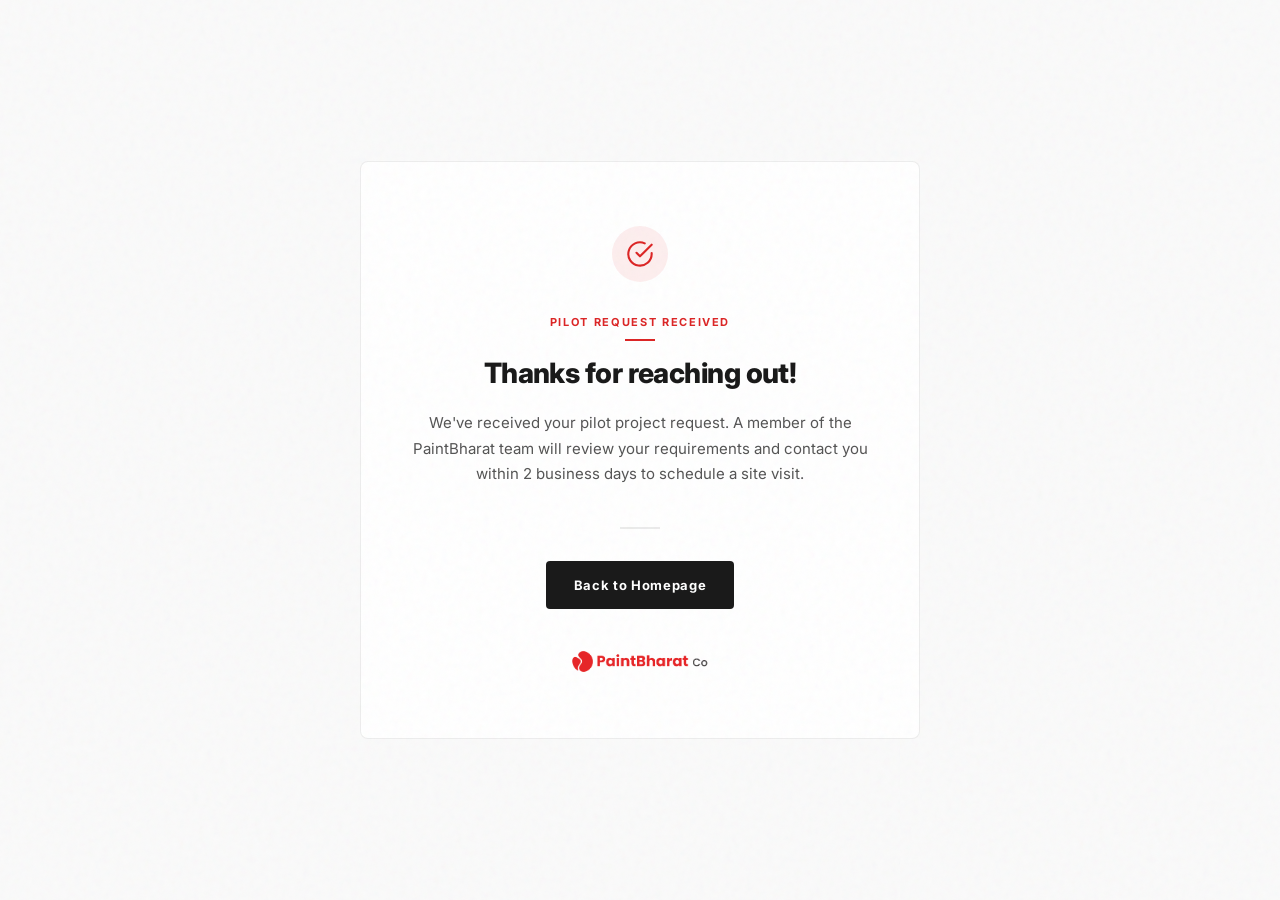
<file: src/thank-you/customer/index.html>
<!DOCTYPE html>
<html lang="en">
<head>
    <meta charset="UTF-8">
    <meta name="viewport" content="width=device-width, initial-scale=1.0">
    <title>Pilot Request Received — PaintBharat Co.</title>
    <meta name="robots" content="noindex, nofollow">
    <link rel="preconnect" href="https://fonts.googleapis.com">
    <link href="https://fonts.googleapis.com/css2?family=Inter:wght@400;600;700;800&display=swap" rel="stylesheet">
    <link rel="stylesheet" href="../../css/styles.css">
    <style>
        body { background: #fafafa; display: flex; align-items: center; justify-content: center; min-height: 100vh; font-family: 'Inter', sans-serif; }
        .ty-wrap { max-width: 560px; width: 90%; text-align: center; padding: 64px 48px; background: #fff; border: 1px solid rgba(0,0,0,0.07); border-radius: 8px; }
        .ty-icon { width: 56px; height: 56px; border-radius: 50%; background: rgba(220,38,38,0.08); display: flex; align-items: center; justify-content: center; margin: 0 auto 32px; }
        .ty-icon svg { stroke: #DC2626; }
        .ty-eyebrow { font-size: 11px; font-weight: 700; letter-spacing: 0.15em; color: #DC2626; text-transform: uppercase; margin-bottom: 16px; display: block; }
        .ty-eyebrow::after { content: ''; display: block; width: 30px; height: 2px; background: #DC2626; margin: 8px auto 0; }
        .ty-wrap h1 { font-size: 28px; font-weight: 800; color: #1A1A1A; line-height: 1.2; margin-bottom: 20px; letter-spacing: -0.02em; }
        .ty-wrap p { font-size: 15px; color: #555; line-height: 1.7; margin-bottom: 40px; }
        .ty-divider { width: 40px; height: 2px; background: rgba(0,0,0,0.08); margin: 32px auto; }
        .ty-btn { display: inline-block; padding: 14px 28px; background: #1A1A1A; color: #fff; font-size: 13px; font-weight: 700; letter-spacing: 0.05em; text-decoration: none; border-radius: 4px; transition: background 0.2s; }
        .ty-btn:hover { background: #DC2626; }
        .ty-logo { width: 140px; height: auto; display: block; margin: 40px auto 0; opacity: 0.85; }
    </style>
</head>
<body>
    <div class="ty-wrap">
        <div class="ty-icon">
            <svg width="28" height="28" viewBox="0 0 24 24" fill="none" stroke-width="1.8" stroke-linecap="round" stroke-linejoin="round">
                <path d="M22 11.08V12a10 10 0 1 1-5.93-9.14"></path>
                <polyline points="22 4 12 14.01 9 11.01"></polyline>
            </svg>
        </div>
        <span class="ty-eyebrow">Pilot Request Received</span>
        <h1>Thanks for reaching out!</h1>
        <p>We've received your pilot project request. A member of the PaintBharat team will review your requirements and contact you within 2 business days to schedule a site visit.</p>
        <div class="ty-divider"></div>
        <a href="/home" class="ty-btn">Back to Homepage</a>
        <img src="../../assets/logo-fullcolor.png" alt="PaintBharat Co." class="ty-logo">
    </div>
</body>
</html>
</file>
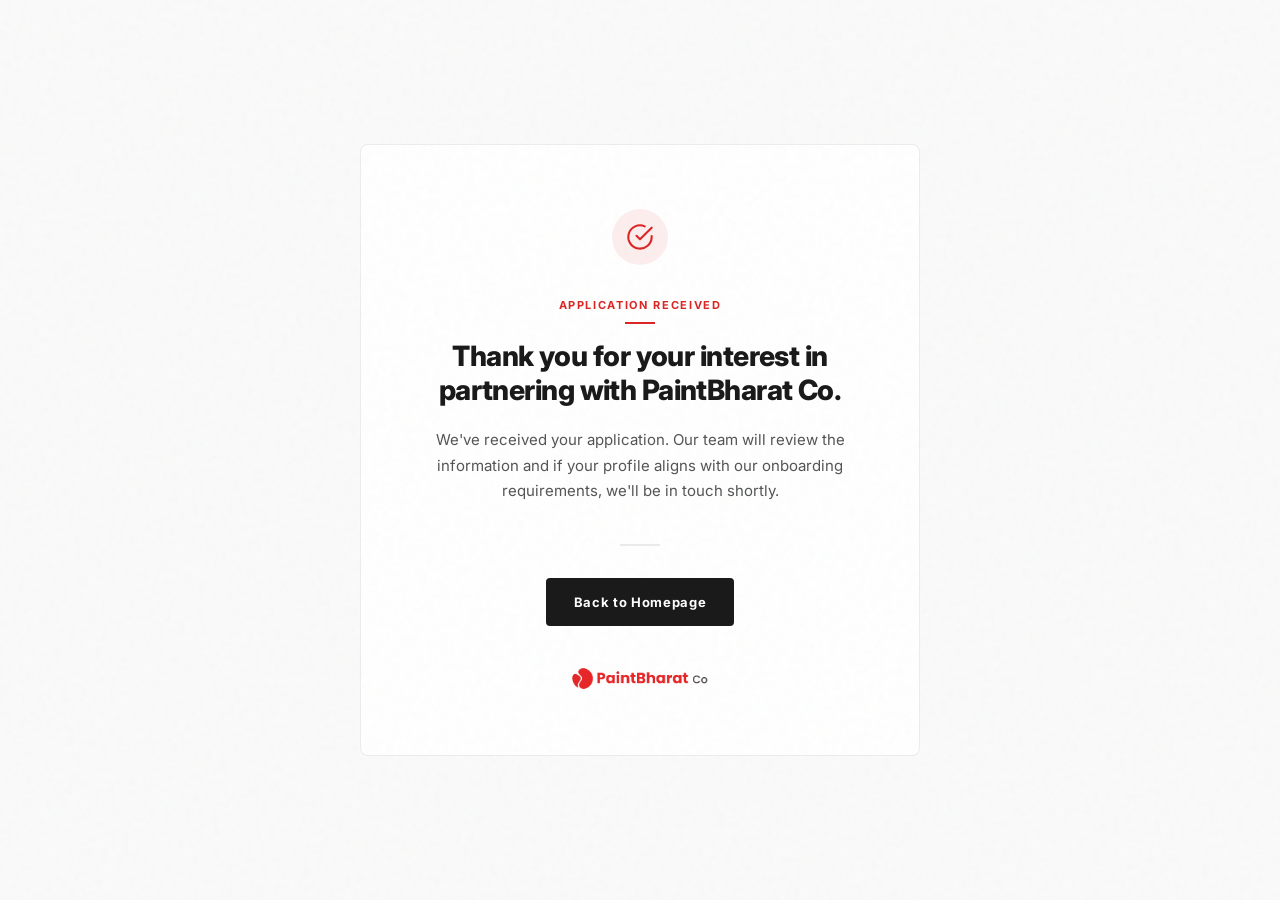
<file: src/thank-you/partner/index.html>
<!DOCTYPE html>
<html lang="en">
<head>
    <meta charset="UTF-8">
    <meta name="viewport" content="width=device-width, initial-scale=1.0">
    <title>Partner Application Received — PaintBharat Co.</title>
    <meta name="robots" content="noindex, nofollow">
    <link rel="preconnect" href="https://fonts.googleapis.com">
    <link href="https://fonts.googleapis.com/css2?family=Inter:wght@400;600;700;800&display=swap" rel="stylesheet">
    <link rel="stylesheet" href="../../css/styles.css">
    <style>
        body { background: #fafafa; display: flex; align-items: center; justify-content: center; min-height: 100vh; font-family: 'Inter', sans-serif; }
        .ty-wrap { max-width: 560px; width: 90%; text-align: center; padding: 64px 48px; background: #fff; border: 1px solid rgba(0,0,0,0.07); border-radius: 8px; }
        .ty-icon { width: 56px; height: 56px; border-radius: 50%; background: rgba(220,38,38,0.08); display: flex; align-items: center; justify-content: center; margin: 0 auto 32px; }
        .ty-icon svg { stroke: #DC2626; }
        .ty-eyebrow { font-size: 11px; font-weight: 700; letter-spacing: 0.15em; color: #DC2626; text-transform: uppercase; margin-bottom: 16px; display: block; }
        .ty-eyebrow::after { content: ''; display: block; width: 30px; height: 2px; background: #DC2626; margin: 8px auto 0; }
        .ty-wrap h1 { font-size: 28px; font-weight: 800; color: #1A1A1A; line-height: 1.2; margin-bottom: 20px; letter-spacing: -0.02em; }
        .ty-wrap p { font-size: 15px; color: #555; line-height: 1.7; margin-bottom: 40px; }
        .ty-divider { width: 40px; height: 2px; background: rgba(0,0,0,0.08); margin: 32px auto; }
        .ty-btn { display: inline-block; padding: 14px 28px; background: #1A1A1A; color: #fff; font-size: 13px; font-weight: 700; letter-spacing: 0.05em; text-decoration: none; border-radius: 4px; transition: background 0.2s; }
        .ty-btn:hover { background: #DC2626; }
        .ty-logo { width: 140px; height: auto; display: block; margin: 40px auto 0; opacity: 0.85; }
    </style>
</head>
<body>
    <div class="ty-wrap">
        <div class="ty-icon">
            <svg width="28" height="28" viewBox="0 0 24 24" fill="none" stroke-width="1.8" stroke-linecap="round" stroke-linejoin="round">
                <path d="M22 11.08V12a10 10 0 1 1-5.93-9.14"></path>
                <polyline points="22 4 12 14.01 9 11.01"></polyline>
            </svg>
        </div>
        <span class="ty-eyebrow">Application Received</span>
        <h1>Thank you for your interest in partnering with PaintBharat Co.</h1>
        <p>We've received your application. Our team will review the information and if your profile aligns with our onboarding requirements, we'll be in touch shortly.</p>
        <div class="ty-divider"></div>
        <a href="/home" class="ty-btn">Back to Homepage</a>
        <img src="../../assets/logo-fullcolor.png" alt="PaintBharat Co." class="ty-logo">
    </div>
</body>
</html>
</file>
<file: src/css/styles.css>
:root {
    --color-red: #E30004;
    --color-red-dark: #B80003;
    --color-ink: #111111; /* Darker, crisper ink */
    --color-white: #FFFFFF;
    
    /* Architectural Palette */
    --color-pure-white: #FFFFFF;
    --color-warm-white: #FCFCFB;
    --color-concrete: #F4F4F5;
    --color-stone: #EFEFEF;
    
    --line: rgba(0, 0, 0, 0.08);
    --line-light: rgba(255, 255, 255, 0.1);

    --font-sans: 'Inter', -apple-system, BlinkMacSystemFont, 'Segoe UI', Roboto, Helvetica, Arial, sans-serif, 'Apple Color Emoji', 'Segoe UI Emoji', 'Segoe UI Symbol';
    /* Mathematical Design System */
    --space-xs: 8px;
    --space-s: 16px;
    --space-m: 24px;
    --space-l: 32px;
    --space-xl: 48px;
    --space-xxl: 64px;

    --radius-s: 4px;
    --radius-m: 8px;
    
    --shadow-soft: 0 4px 24px rgba(0, 0, 0, 0.04), 0 1px 2px rgba(0, 0, 0, 0.02);
    --shadow-elevated: 0 12px 32px rgba(0, 0, 0, 0.04), 0 2px 4px rgba(0, 0, 0, 0.02);
    --shadow-float: 0 24px 48px rgba(0, 0, 0, 0.06), 0 4px 12px rgba(0, 0, 0, 0.03);

    --max: 1200px;
    --trans-ease: cubic-bezier(0.16, 1, 0.3, 1);
    --trans-spring: cubic-bezier(0.175, 0.885, 0.32, 1.275);
    
    /* Motion Scale */
    --dur-xs: 0.15s;
    --dur-s: 0.3s;
    --dur-m: 0.5s;
    --dur-l: 0.8s;
    --dur-xl: 1.2s;
}

* {
    box-sizing: border-box;
    margin: 0;
    padding: 0;
}

html {
    scroll-behavior: smooth;
}

body {
    font-family: var(--font-sans);
    font-weight: 400;
    color: var(--color-ink);
    background: var(--color-neutral-light); /* Changed to neutral-light base */
    line-height: 1.55;
    -webkit-font-smoothing: antialiased;
    position: relative;
}

/* ---------- ATMOSPHERE SYSTEM ---------- */
body::before {
    content: '';
    position: fixed;
    top: 0; left: 0; right: 0; bottom: 0;
    pointer-events: none;
    z-index: 9999;
    opacity: 0.04;
    mix-blend-mode: multiply;
    background-image: url("data:image/svg+xml,%3Csvg viewBox='0 0 200 200' xmlns='http://www.w3.org/2000/svg'%3E%3Cfilter id='noiseFilter'%3E%3CfeTurbulence type='fractalNoise' baseFrequency='0.65' numOctaves='3' stitchTiles='stitch'/%3E%3C/filter%3E%3Crect width='100%25' height='100%25' filter='url(%23noiseFilter)'/%3E%3C/svg%3E");
}

.ambient-light-fixed {
    position: fixed;
    top: -20vh;
    left: -10vw;
    width: 60vw;
    height: 60vh;
    border-radius: 50%;
    background: radial-gradient(circle, rgba(227, 0, 4, 0.03) 0%, transparent 70%);
    pointer-events: none;
    z-index: -1;
    filter: blur(80px);
}

img,
video {
    max-width: 100%;
    display: block;
}

a {
    color: inherit;
}

.wrap {
    max-width: var(--max);
    margin: 0 auto;
    padding: 0 28px;
}

p {
    max-width: 550px; /* Constrain reading width */
}

h1,
h2,
h3 {
    font-family: var(--font-sans);
    font-weight: 700;
    letter-spacing: -0.03em;
}

/* Base Editorial Grid System */
.grid-sys {
    display: grid;
    grid-template-columns: repeat(12, 1fr);
    gap: var(--space-m);
    width: 100%;
}

@media (max-width: 1024px) {
    .grid-sys {
        grid-template-columns: repeat(8, 1fr);
    }
}

@media (max-width: 600px) {
    .grid-sys {
        grid-template-columns: repeat(4, 1fr);
        gap: var(--space-s);
    }
}

.eyebrow {
    font-family: var(--font-sans);
    font-size: 14px;
    letter-spacing: 0.1em;
    text-transform: uppercase;
    font-weight: 700;
    color: var(--color-red) !important;
    display: inline-block;
    position: relative;
    padding-bottom: 12px;
    margin-bottom: 24px;
}

.eyebrow::after {
    content: '';
    position: absolute;
    bottom: 0;
    left: 0;
    width: 30px;
    height: 2px;
    background: var(--color-red);
}

/* Base Section Backgrounds & Spacing */
#positioning { background: var(--color-pure-white); padding: 140px 0; }
#approach { background: var(--color-concrete); padding: 100px 0; }
#services { background: var(--color-warm-white); padding: 140px 0; }
#opportunity { background: var(--color-pure-white); padding: 140px 0; }
#engage { background: var(--color-concrete); padding: 140px 0; }
#faq { background: var(--color-pure-white); padding: 120px 0; }

@media (max-width:720px) {
    #positioning, #services, #opportunity, #engage, #approach, #faq { padding: 80px 0; }
}

/* ---------- Nav ---------- */
.nav {
    position: fixed;
    top: 0;
    left: 0;
    right: 0;
    z-index: 50;
    background: var(--color-white);
    border-bottom: 1px solid var(--line);
    transition: box-shadow var(--dur-s) var(--trans-ease), padding var(--dur-s) var(--trans-ease), transform var(--dur-s) var(--trans-ease);
    padding: 24px 0;
}

.nav.scrolled {
    box-shadow: 0 4px 32px rgba(35, 31, 32, 0.04), 0 1px 2px rgba(35, 31, 32, 0.02);
    padding: 14px 0;
}

.nav .wrap {
    display: flex;
    align-items: center;
    justify-content: space-between;
}

.brand {
    display: inline-flex;
    align-items: center;
}

.brand-logo {
    height: 32px;
    width: auto;
    display: block;
    transition: height var(--dur-s) var(--trans-ease);
}

.nav.scrolled .brand-logo {
    height: 26px;
}

.nav-links {
    display: flex;
    gap: 28px;
    list-style: none;
}

.nav-links a {
    color: var(--color-ink);
    font-size: 14px;
    font-weight: 500;
    text-decoration: none;
    position: relative;
    padding-bottom: 4px;
}

.nav-links a::after {
    content: '';
    position: absolute;
    bottom: 0;
    left: 0;
    width: 0;
    height: 1.5px;
    background: var(--color-red);
    transition: width var(--dur-s) var(--trans-ease);
}

.nav-links a:hover::after,
.nav-links a:focus-visible::after {
    width: 100%;
}

.nav-actions {
    display: flex;
    align-items: center;
    gap: 16px;
}

.nav-cta {
    background: var(--color-red);
    color: #fff;
    font-weight: 600;
    font-size: 14px;
    padding: 9px 18px;
    border-radius: 4px;
    text-decoration: none;
    transition: background .3s var(--trans-ease);
}

.nav-cta:hover {
    background: var(--color-red-dark);
}

.nav-toggle {
    display: none;
}

@media (max-width:860px) {
    .nav-links {
        position: absolute;
        top: 100%;
        left: 0;
        right: 0;
        background: var(--color-white);
        flex-direction: column;
        padding: 24px;
        box-shadow: 0 12px 24px rgba(35, 31, 32, 0.12);
        border-top: 1px solid var(--line);
        gap: 20px;
        opacity: 0;
        visibility: hidden;
        transform: translateY(-10px);
        transition: opacity 0.3s ease, transform 0.3s ease, visibility 0.3s ease;
    }
    .nav-links.active {
        opacity: 1;
        visibility: visible;
        transform: translateY(0);
    }
    .nav-links a {
        font-size: 16px;
        display: block;
        padding: 8px 0;
    }

    .nav-toggle {
        display: flex;
        align-items: center;
        justify-content: center;
        background: none;
        border: none;
        color: var(--color-ink);
        cursor: pointer;
        padding: 4px;
    }
}
@media (max-width:500px) {
    .nav-cta {
        display: none;
    }
}

/* ---------- Premium Tech Hero System ---------- */
.hero {
    position: relative;
    min-height: 100vh;
    display: flex;
    align-items: center;
    color: #fff;
    overflow: hidden;
    background: #000;
}

.hero-engineering-grid {
    display: none; /* Removed the grid per user request */
}

.hero video {
    position: absolute;
    inset: 0;
    width: 100%;
    height: 100%;
    object-fit: cover;
    z-index: 0;
    filter: saturate(0.8) contrast(1.1) brightness(0.5); /* Perfectly visible but dark enough for white text */
    opacity: 0;
    transition: opacity 1.2s ease-in-out;
}

.hero video.loaded {
    opacity: 1; 
}

.hero-vignette {
    position: absolute;
    inset: 0;
    z-index: 2;
    /* Soft dark gradient at bottom for text/scroll indicator */
    background: linear-gradient(180deg, rgba(0,0,0,0.1) 0%, rgba(0,0,0,0.8) 100%);
    pointer-events: none;
}

.hero-blueprint-overlay {
    display: none;
}

.hero-nodes {
    position: absolute;
    inset: 0;
    z-index: 4;
    pointer-events: none;
}

.eng-node {
    position: absolute;
    font-family: var(--font-sans);
    font-size: 10px;
    letter-spacing: 0.2em;
    color: rgba(255,255,255,0.6);
    display: flex;
    align-items: center;
    gap: 8px;
}

.eng-node::before {
    content: '';
    width: 6px;
    height: 6px;
    background: var(--color-red);
    border-radius: 50%;
    box-shadow: 0 0 12px rgba(227,0,4,0.6);
}

.eng-node.n1 { top: 25%; left: 8%; }
.eng-node.n2 { bottom: 30%; right: 10%; }

.hero-content {
    position: relative;
    z-index: 5;
    width: 100%;
}

.hero-content-inner {
    max-width: 860px;
    padding: 0;
    background: transparent;
    backdrop-filter: none;
    -webkit-backdrop-filter: none;
    border: none;
    box-shadow: none;
}

.hero .eyebrow {
    color: var(--color-red);
    margin-bottom: 24px;
    display: inline-block;
    letter-spacing: 0.15em;
    text-shadow: 0 2px 4px rgba(0,0,0,0.4);
}

.hero h1 {
    font-size: clamp(38px, 5.5vw, 72px);
    line-height: 1.05;
    margin-bottom: 28px;
    letter-spacing: -0.04em;
    font-weight: 500;
    text-shadow: 0 4px 12px rgba(0,0,0,0.3);
}

.hero h1 em {
    font-style: normal;
    color: var(--color-red);
}

.hero p.sub {
    font-size: 18px;
    color: rgba(255, 255, 255, 0.8);
    max-width: 680px;
    margin-bottom: 48px;
    font-weight: 400;
    line-height: 1.6;
    text-shadow: 0 2px 8px rgba(0,0,0,0.4);
}

.hero-scroll-indicator {
    position: absolute;
    bottom: 40px;
    left: 50%;
    transform: translateX(-50%);
    z-index: 5;
    display: flex;
    flex-direction: column;
    align-items: center;
    gap: 12px;
}

.hero-scroll-indicator span {
    font-family: var(--font-sans);
    font-size: 10px;
    letter-spacing: 0.2em;
    color: rgba(255,255,255,0.6);
}

.scroll-line {
    width: 1px;
    height: 48px;
    background: rgba(255,255,255,0.2);
    position: relative;
    overflow: hidden;
}

.scroll-line::after {
    content: '';
    position: absolute;
    top: -100%;
    left: 0;
    width: 100%;
    height: 100%;
    background: var(--color-red);
    animation: scroll-drop 2s infinite var(--trans-ease);
}

@keyframes scroll-drop {
    0% { top: -100%; }
    50% { top: 100%; }
    100% { top: 100%; }
}

.cta-row {
    display: flex;
    gap: 16px;
    flex-wrap: wrap;
    align-items: center;
}

.btn {
    display: inline-flex;
    align-items: center;
    justify-content: center;
    gap: 8px;
    font-weight: 500;
    letter-spacing: 0.01em;
    font-size: 15px;
    padding: 15px 32px;
    border-radius: var(--radius-s);
    text-decoration: none;
    transition: transform var(--dur-s) var(--trans-ease), background var(--dur-s) var(--trans-ease), box-shadow var(--dur-s) var(--trans-ease);
    border: 1px solid transparent;
    cursor: pointer;
}

.btn-primary {
    background: var(--color-red);
    color: #fff;
    box-shadow: var(--shadow-soft);
}

.btn-primary:hover {
    background: var(--color-red-dark);
    transform: translateY(-1px);
    box-shadow: var(--shadow-elevated);
}

.btn-primary:active {
    transform: translateY(1px) scale(0.98);
    box-shadow: 0 2px 4px rgba(227, 0, 4, 0.1);
    transition: transform var(--dur-xs) var(--trans-spring), box-shadow var(--dur-xs) var(--trans-ease);
}

.btn-outline {
    border-color: rgba(255, 255, 255, 0.45);
    color: #fff;
    background: transparent;
}

.btn-outline:hover {
    background: rgba(255, 255, 255, 0.08);
    transform: translateY(-1px);
}

.btn-outline:active {
    transform: translateY(1px) scale(0.98);
    background: rgba(255, 255, 255, 0.04);
    transition: transform var(--dur-xs) var(--trans-spring), background var(--dur-xs) var(--trans-ease);
}

.btn-dark {
    background: var(--color-ink);
    color: #fff;
    box-shadow: var(--shadow-soft);
}

.btn-dark:hover {
    background: #1A1617;
    transform: translateY(-1px);
    box-shadow: var(--shadow-elevated);
}

.btn-dark:active {
    transform: translateY(1px) scale(0.98);
    box-shadow: 0 2px 4px rgba(35, 31, 32, 0.1);
    transition: transform var(--dur-xs) var(--trans-spring), box-shadow var(--dur-xs) var(--trans-ease);
}

/* ---------- Spec Strip (Metrics Dashboard) ---------- */
.spec-strip {
    background: var(--color-ink);
    color: #fff;
    padding: 64px 0;
    position: relative;
    border-bottom: 1px solid rgba(255,255,255,0.08);
}

.spec-strip::before {
    content: '';
    position: absolute;
    inset: 0;
    background-image: linear-gradient(rgba(255,255,255,0.02) 1px, transparent 1px);
    background-size: 100% 20px;
    pointer-events: none;
}

.spec-grid {
    display: grid;
    grid-template-columns: repeat(4, 1fr);
    gap: 40px;
    position: relative;
}

.spec-item {
    position: relative;
    padding-left: 20px;
    border-left: 1px solid rgba(255,255,255,0.1);
}

.spec-item::before {
    content: '';
    position: absolute;
    left: -2px;
    top: 0;
    width: 3px;
    height: 12px;
    background: var(--color-red);
}

.spec-item .num {
    font-family: var(--font-sans);
    font-size: 32px;
    font-weight: 500;
    color: #fff;
    margin-bottom: 8px;
    letter-spacing: -0.02em;
}

.spec-item .label {
    font-size: 11px;
    text-transform: uppercase;
    letter-spacing: 0.1em;
    color: rgba(255, 255, 255, 0.4);
    font-weight: 500;
}

@media (max-width:768px) {
    .spec-grid {
        grid-template-columns: 1fr 1fr;
    }
}

/* ---------- Section heads ---------- */
/* ---------- Section heads ---------- */
.editorial-head {
    max-width: 680px;
    margin-bottom: 72px;
}

.editorial-head.text-center {
    display: flex;
    flex-direction: column;
    align-items: center;
    text-align: center;
    margin: 0 auto 64px auto;
}

.editorial-head.text-center p {
    text-align: center;
}

.editorial-head h2 {
    font-size: clamp(28px, 3.8vw, 42px);
    margin-top: 16px;
    line-height: 1.15;
}

.editorial-head p {
    color: rgba(35, 31, 32, 0.72);
    font-size: 18px;
    margin-top: 20px;
    line-height: 1.6;
}

/* ---------- Editorial Compositions (Cinematic & Machined) ---------- */
.editorial-grid {
    display: grid;
    grid-template-columns: 1fr 1.2fr;
    gap: 120px;
    align-items: center;
}

@media (max-width:900px) {
    .editorial-grid {
        grid-template-columns: 1fr;
        gap: 60px;
    }
}

.eng-marker {
    font-family: var(--font-sans);
    font-size: 10px;
    letter-spacing: 0.2em;
    color: var(--color-ink);
    opacity: 0.4;
    margin-bottom: 32px;
    display: inline-block;
    border: 1px solid rgba(35,31,32,0.1);
    padding: 4px 8px;
    border-radius: 2px;
}

.editorial-left h2 {
    font-size: clamp(32px, 4vw, 48px);
    line-height: 1.1;
    margin-top: 16px;
    margin-bottom: 40px;
    letter-spacing: -0.02em;
}

.editorial-text p {
    font-size: 18px;
    color: rgba(35, 31, 32, 0.72);
    line-height: 1.6;
    margin-bottom: 24px;
}

.editorial-text .secondary-p {
    font-size: 16px;
    opacity: 0.8;
}

.evidence-wall {
    margin-top: 64px;
    display: flex;
    flex-direction: column;
    gap: 32px;
}

.evidence-node {
    position: relative;
    padding-left: 32px;
}

.node-dot {
    position: absolute;
    left: 0;
    top: 6px;
    width: 8px;
    height: 8px;
    border: 1px solid var(--color-red);
    border-radius: 50%;
}

.node-dot::after {
    content: '';
    position: absolute;
    inset: 2px;
    background: var(--color-red);
    border-radius: 50%;
    opacity: 0;
    transition: opacity var(--dur-m) var(--trans-ease);
}

.evidence-node:hover .node-dot::after {
    opacity: 1;
}

.evidence-node h4 {
    font-size: 14px;
    letter-spacing: 0.05em;
    text-transform: uppercase;
    color: var(--color-ink);
    margin-bottom: 8px;
}

.evidence-node p {
    font-size: 15px;
    color: rgba(35,31,32,0.6);
    line-height: 1.5;
}

/* Machined Surfaces */
.machined-surface {
    position: relative;
    width: 100%;
    padding-top: 140%; /* 1:1.4 aspect ratio */
    background: linear-gradient(145deg, #ffffff 0%, #f3f3f3 100%);
    border-radius: var(--radius-l);
    border: 1px solid rgba(0,0,0,0.06);
    box-shadow: inset 0 1px 0 #fff, 0 24px 48px rgba(0,0,0,0.04);
    overflow: hidden;
}

.blueprint-grid-bg {
    position: absolute;
    inset: 0;
    background-image: 
        linear-gradient(rgba(0,0,0,0.03) 1px, transparent 1px),
        linear-gradient(90deg, rgba(0,0,0,0.03) 1px, transparent 1px);
    background-size: 40px 40px;
    z-index: 1;
}

.tech-diagram-vert {
    position: absolute;
    inset: 10%;
    width: 80%;
    height: 80%;
    z-index: 2;
}

.diag-panel {
    fill: #fff;
    stroke: rgba(0,0,0,0.1);
    stroke-width: 1;
    filter: drop-shadow(0 4px 12px rgba(0,0,0,0.02));
}

.diag-text-large {
    font-family: var(--font-sans);
    font-size: 18px;
    font-weight: 500;
    fill: var(--color-ink);
}

.diag-path-broken {
    fill: none;
    stroke: var(--color-red);
    stroke-width: 2;
}

.diag-node-alert {
    fill: #fff;
    stroke: var(--color-red);
    stroke-width: 2;
}

.diag-alert-icon {
    font-family: var(--font-sans);
    font-size: 20px;
    font-weight: 700;
    fill: var(--color-red);
}

/* ---------- Process Workflow (Cinematic Scroll) ---------- */
.cinematic-section {
    color: var(--color-ink);
    position: relative;
}

.cinematic-section::before {
    content: '';
    position: absolute;
    inset: 0;
    background: radial-gradient(circle at 50% 0%, rgba(0, 0, 0, 0.02) 0%, transparent 70%);
    pointer-events: none;
}

.cinematic-sticky {
    position: sticky;
    top: 55px; /* Sits below the scrolled nav */
    z-index: 10;
    background: linear-gradient(180deg, var(--color-concrete) 85%, transparent 100%);
    padding-top: 40px;
    padding-bottom: 60px;
    margin-top: -40px;
}

.cinematic-section .eyebrow {
    color: var(--color-red);
}

.cinematic-section h2 {
    color: var(--color-ink);
}

.cinematic-section .eng-marker {
    color: var(--color-ink);
    border-color: rgba(35, 31, 32, 0.1);
    opacity: 0.4;
}

.cinematic-section p {
    color: rgba(35, 31, 32, 0.72);
}

.workflow-container {
    position: relative;
    margin-top: 40px;
}

.workflow-line {
    position: absolute;
    top: 0;
    left: 0;
    width: 100%;
    height: 2px;
    z-index: 0;
}

.workflow-line .animated-path {
    stroke-dasharray: 1000;
    stroke-dashoffset: 1000;
}

.workflow-grid {
    display: grid;
    grid-template-columns: repeat(4, 1fr);
    gap: 32px;
    position: relative;
    z-index: 1;
}

.workflow-node {
    position: relative;
    padding-top: 40px;
    display: flex;
    flex-direction: column;
}

.node-point-container {
    position: absolute;
    top: -5px;
    left: 24px;
}

.node-point {
    width: 12px;
    height: 12px;
    background: #ffffff;
    border: 2px solid var(--color-red);
    border-radius: 50%;
    box-shadow: 0 0 0 4px #ffffff;
    position: relative;
    z-index: 2;
}

.node-point::after {
    display: none;
}

.machined-panel {
    background: linear-gradient(145deg, #ffffff 0%, #f9f9f9 100%);
    border: 1px solid rgba(0,0,0,0.06);
    border-radius: var(--radius-m);
    padding: 32px 24px;
    transition: transform var(--dur-m) var(--trans-spring), box-shadow var(--dur-m) var(--trans-ease), border-color var(--dur-s) var(--trans-ease);
    box-shadow: inset 0 1px 0 #fff, 0 12px 32px rgba(0,0,0,0.02);
    position: relative;
    overflow: hidden;
    height: 100%;
    display: flex;
    flex-direction: column;
}

.machined-panel::before {
    content: '';
    position: absolute;
    inset: 0;
    background-image: 
        linear-gradient(rgba(0,0,0,0.03) 1px, transparent 1px),
        linear-gradient(90deg, rgba(0,0,0,0.03) 1px, transparent 1px);
    background-size: 20px 20px;
    pointer-events: none;
    z-index: 0;
}

.machined-panel > * {
    position: relative;
    z-index: 1;
}

/* Hover removed */

/* Force workflow nodes always visible — no reveal animation */
.process-static .workflow-node,
.process-static .workflow-node.reveal,
.process-static .machined-panel,
.process-static .workflow-content {
    opacity: 1 !important;
    transform: none !important;
    transition: none !important;
    visibility: visible !important;
}

.workflow-node .idx {
    font-family: var(--font-sans);
    font-weight: 600;
    color: var(--color-red);
    font-size: 11px;
    margin-bottom: 16px;
    display: block;
    letter-spacing: 0.1em;
}

.workflow-node h3 {
    font-size: 17px;
    margin-bottom: 12px;
    color: var(--color-ink);
    font-weight: 600;
}

.workflow-node p {
    font-size: 14px;
    color: rgba(35,31,32,0.72);
    line-height: 1.6;
}

@media (max-width: 900px) {
    .workflow-grid {
        grid-template-columns: 1fr;
        gap: 40px;
    }
    .workflow-line {
        display: none;
    }
    .node-point {
        display: none;
    }
    .workflow-node {
        padding-top: 0;
        padding-left: 24px;
        border-left: 2px solid rgba(35, 31, 32, 0.08);
    }
}

/* ---------- ADVANCED SERVICES REDESIGN (WHAT WE DELIVER) ---------- */
/* ---------- ADVANCED SERVICES REDESIGN (WHAT WE DELIVER) ---------- */
.services-advanced {
    position: relative;
    background: #FAFAFA;
    padding: 140px 0;
    overflow: hidden;
}

.services-bg-orbits {
    position: absolute;
    top: 0;
    left: -10vw;
    width: 600px;
    height: 100%;
    pointer-events: none;
    z-index: 0;
}

.services-top-row {
    display: grid;
    grid-template-columns: 3.5fr 8.5fr;
    gap: 80px;
    align-items: stretch;
    position: relative;
    z-index: 2;
    margin-bottom: 0px;
}

.services-text-col {
    display: flex;
    flex-direction: column;
    justify-content: space-between;
}

.services-text-col .eyebrow {
    display: block;
}

.services-text-col h2 {
    font-size: 46px;
    font-weight: 800;
    line-height: 1.05;
    margin-bottom: 24px;
    letter-spacing: -0.04em;
    color: #1A1A1A;
}

.services-text-col p {
    font-size: 15px;
    color: #666;
    line-height: 1.6;
    max-width: 380px;
    margin-bottom: 40px;
}

.services-extra-content {
    margin-top: 0;
    border-top: none;
    padding-top: 0;
}

.extra-stat {
    margin-bottom: 24px;
}

.stat-number {
    display: block;
    font-size: 36px;
    font-weight: 800;
    color: var(--color-red);
    line-height: 1;
    margin-bottom: 8px;
    letter-spacing: -0.02em;
}

.stat-label {
    font-size: 14px;
    font-weight: 700;
    color: #1A1A1A;
    text-transform: uppercase;
    letter-spacing: 0.05em;
}

.extra-checklist {
    list-style: none;
    margin-bottom: 32px;
}

.extra-checklist li {
    font-size: 14px;
    color: #444;
    font-weight: 500;
    margin-bottom: 12px;
    display: flex;
    align-items: center;
    gap: 12px;
}

/* Diagram Panel - Hand-made */
.adv-diagram-panel {
    background: #FFFFFF;
    border: 1px solid rgba(0,0,0,0.03);
    border-radius: 12px;
    padding: 48px;
    box-shadow: 0 20px 60px rgba(0,0,0,0.02);
    position: relative;
}

.nd-headers {
    display: flex;
    justify-content: space-between;
    margin-bottom: 60px;
    position: relative;
    z-index: 1;
}

.nd-header-col {
    flex: 1;
    display: flex;
    flex-direction: column;
    padding-right: 40px;
}

.nd-header-col:last-child {
    padding-right: 0;
}

.nd-phase-num {
    font-size: 11px;
    font-weight: 800;
    letter-spacing: 0.1em;
    color: #666;
    margin-bottom: 4px;
}

.nd-phase-num .red-text {
    color: #ff3333;
}

.nd-phase-title {
    font-size: 14px;
    font-weight: 800;
    letter-spacing: 0.05em;
    color: #1A1A1A;
    margin-bottom: 12px;
}

.nd-header-line {
    display: flex;
    width: 100%;
    height: 1px;
}

.nd-header-line .red-part {
    width: 30%;
    background: #ff3333;
}

.nd-header-line .grey-part {
    width: 70%;
    background: #eaeaea;
}

/* Track Area */
.nd-track {
    position: relative;
    display: flex;
    align-items: center;
    justify-content: space-between;
    padding: 0 40px;
    margin-bottom: 50px;
}

.nd-track-line-bg {
    position: absolute;
    top: 50%;
    left: 80px;
    right: 80px;
    height: 1px;
    background: #e0e0e0;
    z-index: 0;
}

.nd-node {
    position: relative;
    z-index: 2;
    display: flex;
    flex-direction: column;
    align-items: center;
}

.main-node .nd-node-circle {
    width: 110px;
    height: 110px;
    border-radius: 50%;
    background: #fff;
    box-shadow: 0 10px 30px rgba(0,0,0,0.06), inset 0 0 0 1px #f5f5f5;
    display: flex;
    align-items: center;
    justify-content: center;
    position: relative;
}

.main-node .nd-node-inner {
    width: 76px;
    height: 76px;
    border-radius: 50%;
    background: #fff;
    box-shadow: 0 8px 20px rgba(0,0,0,0.06), inset 0 2px 4px rgba(255,255,255,1);
    border: 1px solid #f9f9f9;
    display: flex;
    align-items: center;
    justify-content: center;
}

.nd-arc {
    position: absolute;
    top: 5px;
    left: 5px;
    width: 100px;
    height: 100px;
    pointer-events: none;
}

.vchk-node {
    margin-top: -30px;
}

.vchk-circle {
    width: 28px;
    height: 28px;
    border-radius: 50%;
    background: #fff;
    border: 1px dashed #d0d0d0;
    box-shadow: 0 4px 10px rgba(0,0,0,0.04);
    display: flex;
    align-items: center;
    justify-content: center;
    z-index: 2;
}

.vchk-drop-line {
    width: 1px;
    height: 24px;
    border-left: 1px dashed #ff3333;
    margin: 4px 0;
}

.vchk-text {
    font-size: 9px;
    font-weight: 800;
    color: #ff3333;
    letter-spacing: 0.05em;
}

/* Content Columns */
.nd-content {
    display: flex;
    justify-content: space-between;
    margin-bottom: 60px;
}

.nd-content-col {
    flex: 1;
    display: flex;
    flex-direction: column;
}

.nd-vert-divider {
    width: 1px;
    background: linear-gradient(to bottom, rgba(0,0,0,0.04) 0%, rgba(0,0,0,0.04) 80%, rgba(0,0,0,0) 100%);
    margin: 0 30px;
}

.nd-titles {
    margin-bottom: 24px;
}

.nd-titles h4 {
    font-size: 16px;
    font-weight: 800;
    color: #1A1A1A;
    margin-bottom: 6px;
}

.nd-titles p {
    font-size: 13px;
    color: #888;
    margin: 0;
}

.nd-checklist-container {
    display: flex;
    gap: 16px;
}

.nd-red-line {
    width: 2px;
    background: #ff3333;
    border-radius: 2px;
}

.nd-list {
    list-style: none;
    flex: 1;
    display: flex;
    flex-direction: column;
    gap: 12px;
}

.nd-list li {
    font-size: 12px;
    color: #555;
    display: flex;
    align-items: center;
    gap: 10px;
}

.chk-box {
    width: 16px;
    height: 16px;
    border-radius: 4px;
    border: 1px solid #e0e0e0;
    background: #fcfcfc;
    display: flex;
    align-items: center;
    justify-content: center;
    box-shadow: 0 2px 4px rgba(0,0,0,0.02);
}

/* Bottom Dashboard Box */
.nd-dashboard {
    border: 1px solid #eaeaea;
    border-radius: 12px;
    background: #fafafa;
    padding: 20px 24px;
    display: flex;
    align-items: center;
    justify-content: space-between;
    margin-bottom: 40px;
}

.nd-dash-item {
    display: flex;
    align-items: center;
    gap: 12px;
}

.dash-icon {
    display: flex;
    align-items: center;
    justify-content: center;
}

.dash-text {
    display: flex;
    flex-direction: column;
}

.dash-lbl {
    font-size: 8px;
    font-weight: 800;
    color: #888;
    letter-spacing: 0.05em;
    margin-bottom: 2px;
}

.dash-val {
    font-size: 20px;
    font-weight: 800;
    color: #1A1A1A;
    line-height: 1;
}

.dash-div {
    width: 1px;
    height: 32px;
    background: #eaeaea;
}

.hidden-div {
    opacity: 0;
}

.dash-verify-card {
    background: #FFF;
    border-radius: 8px;
    padding: 12px 20px;
    box-shadow: 0 4px 20px rgba(0,0,0,0.05);
    display: flex;
    align-items: center;
    gap: 12px;
}

.dv-icon {
    display: flex;
    align-items: center;
    justify-content: center;
}

.dv-text {
    display: flex;
    flex-direction: column;
}

.dv-title {
    font-size: 11px;
    font-weight: 800;
    color: #ff3333;
    letter-spacing: 0.05em;
    margin-bottom: 2px;
}

.dv-sub {
    font-size: 9px;
    color: #888;
}

/* Telemetry Footer */
.nd-telemetry-foot {
    display: flex;
    align-items: center;
    justify-content: center;
    gap: 12px;
    width: 100%;
}

.tf-line {
    flex: 1;
    height: 1px;
    background: rgba(0,0,0,0.05);
}

.tf-line-dashed {
    width: 30px;
    height: 1px;
    background: repeating-linear-gradient(90deg, rgba(0,0,0,0.1) 0, rgba(0,0,0,0.1) 2px, transparent 2px, transparent 4px);
}

.tf-pulse {
    display: flex;
    align-items: center;
    justify-content: center;
}

.tf-text {
    font-size: 9px;
    font-weight: 800;
    letter-spacing: 0.15em;
    color: #888;
}

/* Service Cards Bottom Row */
.services-cards-row {
    display: grid;
    grid-template-columns: 1fr 1fr;
    gap: 40px;
    position: relative;
    z-index: 2;
}

.adv-service-card {
    background: #FFF;
    border-radius: 12px;
    border: 1px solid rgba(0,0,0,0.03);
    box-shadow: 0 16px 40px rgba(0,0,0,0.02);
    position: relative;
    overflow: hidden;
    padding: 48px;
    display: flex;
    flex-direction: column;
}

.card-bg-overlay {
    position: absolute;
    inset: 0;
    width: 100%;
    height: 100%;
    background-size: cover;
    background-position: center;
    opacity: 0.6;
    -webkit-mask-image: linear-gradient(to top, rgba(0,0,0,1) 0%, transparent 85%);
    mask-image: linear-gradient(to top, rgba(0,0,0,1) 0%, transparent 85%);
    z-index: 1;
}

.adv-card-content {
    position: relative;
    z-index: 2;
    height: 100%;
    display: flex;
    flex-direction: column;
}

.adv-card-head {
    display: flex;
    align-items: center;
    gap: 16px;
    margin-bottom: 24px;
}

.adv-icon {
    width: 48px;
    height: 48px;
    border-radius: 12px;
    display: flex;
    align-items: center;
    justify-content: center;
}

.adv-icon.red-bg { background: #ff3333; }
.adv-icon.black-bg { background: #1A1A1A; }

.adv-tag {
    font-size: 10px;
    font-weight: 800;
    letter-spacing: 0.15em;
}

.adv-tag.red-text { color: #ff3333; }
.adv-tag.black-text { color: #1A1A1A; }

.card-divider {
    width: 32px;
    height: 2px;
    margin-bottom: 24px;
}
.card-divider.red { background: #ff3333; }
.card-divider.black { background: #1A1A1A; }

.adv-service-card h3 {
    font-size: 28px;
    font-weight: 700;
    letter-spacing: -0.02em;
    margin-bottom: 16px;
    color: #1A1A1A;
}

.adv-desc {
    font-size: 14px;
    color: #111;
    font-weight: 500;
    margin-bottom: 32px;
    line-height: 1.6;
}

.adv-checklist {
    list-style: none;
    margin-bottom: 48px;
    flex-grow: 1;
}

.adv-checklist li {
    font-size: 13px;
    color: #000;
    font-weight: 600;
    margin-bottom: 16px;
    display: flex;
    align-items: flex-start;
    gap: 12px;
}

.chk-icon {
    flex-shrink: 0;
    margin-top: 2px;
}

.card-footer-action {
    display: flex;
    justify-content: flex-end;
}

.adv-btn {
    display: inline-flex;
    align-items: center;
    gap: 8px;
    font-size: 10px;
    font-weight: 800;
    color: #1A1A1A;
    border: 1px solid rgba(0,0,0,0.08);
    padding: 10px 20px;
    border-radius: 6px;
    transition: background 0.2s, box-shadow 0.2s;
    background: #FFF;
    text-decoration: none;
}

.adv-btn:hover {
    box-shadow: 0 4px 12px rgba(0,0,0,0.05);
}

.adv-btn:hover {
    box-shadow: 0 4px 12px rgba(0,0,0,0.05);
}

@media (max-width: 1024px) {
    .services-top-row { grid-template-columns: 1fr; gap: 40px; }
}

@media (max-width: 900px) {
    .services-cards-row { grid-template-columns: 1fr; }
    .diagram-track-area { flex-direction: column; align-items: center; gap: 40px; }
    .track-node { width: 100%; }
    .track-line { display: none; }
    .track-vchk { margin-top: -20px; margin-bottom: 20px; }
}

/* ---------- Strategy Matrix (Machined Dashboard) ---------- */
.opportunity {
    color: var(--color-ink);
    position: relative;
    overflow: hidden;
}

.opportunity::before {
    content: '';
    position: absolute;
    inset: 0;
    background-image: 
        linear-gradient(rgba(0,0,0,0.02) 1px, transparent 1px),
        linear-gradient(90deg, rgba(0,0,0,0.02) 1px, transparent 1px);
    background-size: 60px 60px;
    background-position: center center;
    pointer-events: none;
}

.opportunity .eyebrow {
    color: var(--color-red);
}

.opp-title {
    margin-top: 12px;
    margin-bottom: 64px;
    font-size: clamp(28px, 3.8vw, 42px);
    line-height: 1.15;
    letter-spacing: -0.02em;
    color: var(--color-ink);
}

.strategy-matrix {
    display: grid;
    grid-template-columns: 1fr 1fr 1.2fr;
    gap: 40px;
    position: relative;
    z-index: 2;
}

.strategy-node {
    border-top: 1px solid rgba(0,0,0,0.1);
    padding-top: 24px;
    margin-bottom: 48px;
    position: relative;
}

.strategy-node::before {
    content: '';
    position: absolute;
    top: -1px;
    left: 0;
    width: 32px;
    height: 2px;
    background: var(--color-red);
}

.strategy-label {
    display: block;
    font-family: var(--font-sans);
    font-size: 11px;
    font-weight: 600;
    color: var(--color-red);
    letter-spacing: 0.1em;
    margin-bottom: 16px;
}

.strategy-node p {
    font-size: 15px;
    color: rgba(35,31,32,0.72);
    line-height: 1.6;
}

.advisor-col {
    padding-left: 40px;
    border-left: 1px solid rgba(0,0,0,0.1);
}

@media (max-width:900px) {
    .strategy-matrix {
        grid-template-columns: 1fr;
        gap: 0;
    }
    .strategy-node {
        margin-bottom: 40px;
    }
    .advisor-col {
        padding-left: 0;
        border-left: none;
        padding-top: 24px;
    }
}

.advisor-card {
    background: #ffffff;
    color: var(--color-ink);
    padding: 40px;
    align-self: start;
    position: relative;
    border: 2px solid var(--color-red);
    box-shadow: 0 12px 32px rgba(0,0,0,0.06);
    border-radius: var(--radius-m);
}

.advisor-card::before {
    display: none;
}

.advisor-card > * {
    position: relative;
    z-index: 1;
}

.advisor-card:hover {
    transform: translateY(-2px);
    box-shadow: inset 0 1px 0 #fff, 0 24px 48px rgba(0,0,0,0.06);
    border-color: rgba(0,0,0,0.15);
}

.advisor-card .eyebrow {
    color: var(--color-red);
}

.advisor-card h3 {
    font-family: var(--font-sans);
    font-size: 18px;
    margin: 12px 0 6px;
}

.advisor-card p {
    font-size: 13.5px;
    color: rgba(35, 31, 32, 0.72);
}

/* ---------- Forms (Machined Interface) ---------- */
.engage {
    background: var(--color-neutral-light);
    position: relative;
    padding-top: 100px;
    padding-bottom: 100px;
}

.engage::before {
    content: '';
    position: absolute;
    inset: 0;
    background-image: 
        linear-gradient(rgba(0,0,0,0.02) 1px, transparent 1px),
        linear-gradient(90deg, rgba(0,0,0,0.02) 1px, transparent 1px);
    background-size: 20px 20px;
    pointer-events: none;
}

.tabs {
    display: flex;
    gap: 12px;
    margin-bottom: 32px;
    flex-wrap: wrap;
    position: relative;
    z-index: 2;
}

.tab-btn {
    font-family: var(--font-sans);
    font-size: 13px;
    font-weight: 600;
    letter-spacing: 0.05em;
    padding: 16px 24px;
    border-radius: var(--radius-s);
    border: 1px solid rgba(0,0,0,0.08);
    background: rgba(255,255,255,0.5);
    color: var(--color-ink);
    cursor: pointer;
    transition: all var(--dur-s) var(--trans-ease);
    backdrop-filter: blur(8px);
}

.tab-btn:hover {
    background: rgba(255,255,255,0.9);
}

.tab-btn.active {
    background: var(--color-ink);
    color: #fff;
    border-color: var(--color-ink);
    box-shadow: 0 8px 16px rgba(0,0,0,0.1);
}

.form-panel {
    display: none;
    opacity: 0;
    transition: opacity var(--dur-m) var(--trans-ease);
    background: #fff;
    padding: 48px;
    border-radius: var(--radius-m);
    border: 1px solid rgba(0,0,0,0.06);
    box-shadow: 0 24px 48px rgba(0,0,0,0.03);
    position: relative;
    z-index: 2;
}

@media (max-width:700px) {
    .form-panel {
        padding: 24px;
    }
}

.form-panel.active {
    display: block;
    animation: fade-in var(--dur-l) var(--trans-ease) forwards;
}

@keyframes fade-in {
    from { opacity: 0; transform: translateY(10px); }
    to { opacity: 1; transform: translateY(0); }
}

.form-grid {
    display: grid;
    grid-template-columns: 1fr 1fr;
    gap: 24px;
}

@media (max-width:700px) {
    .form-grid {
        grid-template-columns: 1fr;
    }
}

.field {
    display: flex;
    flex-direction: column;
    gap: 8px;
}

.field.full {
    grid-column: 1 / -1;
}

label {
    font-size: 13px;
    font-weight: 600;
    color: var(--color-ink);
    letter-spacing: 0.05em;
    text-transform: uppercase;
}

input,
select,
textarea {
    font-family: var(--font-sans);
    font-size: 15px;
    padding: 16px;
    border: 1px solid rgba(0,0,0,0.12);
    border-radius: var(--radius-s);
    background: #fafafa;
    color: var(--color-ink);
    outline: none;
    transition: all var(--dur-s) var(--trans-ease);
    box-shadow: inset 0 2px 4px rgba(0,0,0,0.02);
}

input::placeholder,
textarea::placeholder {
    color: rgba(35, 31, 32, 0.3);
    transition: color var(--dur-s) var(--trans-ease);
}

input:focus,
select:focus,
textarea:focus {
    border-color: var(--color-red);
    box-shadow: 0 0 0 4px rgba(227, 0, 4, 0.12);
    background: #fff;
}

input:focus::placeholder,
textarea:focus::placeholder {
    color: rgba(35, 31, 32, 0.25);
}

textarea {
    resize: vertical;
    min-height: 90px;
}

.form-submit {
    margin-top: 22px;
}

input[aria-invalid="true"],
select[aria-invalid="true"],
textarea[aria-invalid="true"] {
    border-color: var(--color-red);
}

.field-error {
    color: var(--color-red);
    font-size: 12px;
    font-weight: 500;
    margin-top: 4px;
    display: none;
}

.field-error.show {
    display: block;
}

.pb-submit-btn.loading {
    opacity: 0.75;
    pointer-events: none;
    cursor: wait;
}

.success-state {
    text-align: center;
    background: #fff;
    padding: 64px 28px;
    max-width: 600px;
    margin: 0 auto;
    border-radius: 6px;
}

.success-icon {
    color: var(--color-red);
    margin-bottom: 24px;
}

.success-heading {
    font-size: clamp(24px, 3vw, 32px);
    margin: 12px 0 16px;
}

.success-body {
    color: rgba(35, 31, 32, 0.72);
    font-size: 15px;
    margin-bottom: 32px;
}

.success-divider {
    height: 1px;
    background: var(--color-neutral-mid);
    width: 60px;
    margin: 0 auto 32px;
}

.success-back {
    color: var(--color-ink);
    border-color: var(--line);
}

.success-back:hover {
    background: var(--color-neutral-light);
    border-color: var(--color-ink);
}

.success-logo {
    height: auto;
    width: 160px;
    display: block;
    margin: 48px auto 0;
    opacity: 1;
}

/* ---------- FAQ (Knowledge Center) ---------- */
.faq {
    background: var(--color-white);
    position: relative;
    border-top: 1px solid var(--line);
}

.faq-list {
    max-width: 800px;
}

.faq-item {
    border-bottom: 1px solid var(--line);
}

.faq-item:first-child {
    border-top: 1px solid var(--line);
}

.faq-q {
    display: flex;
    justify-content: space-between;
    align-items: center;
    cursor: pointer;
    font-family: var(--font-sans);
    font-weight: 600;
    font-size: 18px;
    padding: 32px 0;
    transition: color var(--dur-s) var(--trans-ease);
}

.faq-q:hover {
    color: var(--color-red);
}

.faq-q .plus {
    font-family: var(--font-sans);
    font-size: 20px;
    color: var(--color-ink);
    transition: transform var(--dur-m) var(--trans-spring), color var(--dur-s) var(--trans-ease);
}

.faq-q:hover .plus {
    color: var(--color-red);
}

.faq-item.active .plus {
    transform: rotate(45deg);
    color: var(--color-red);
}

.faq-a {
    overflow: hidden;
    max-height: 0;
    transition: max-height var(--dur-l) var(--trans-ease), opacity var(--dur-m) var(--trans-ease);
    opacity: 0;
}

.faq-item.active .faq-a {
    max-height: 500px; /* Safe upper bound */
    opacity: 1;
}

.faq-a p {
    padding-bottom: 32px;
    color: rgba(35, 31, 32, 0.72);
    font-size: 16px;
    line-height: 1.6;
    padding-right: 40px;
}

/* ---------- Footer (Calm Conclusion) ---------- */
footer {
    background: var(--color-ink);
    color: #fff;
    position: relative;
}

footer::before {
    content: '';
    position: absolute;
    inset: 0;
    background: linear-gradient(180deg, rgba(227, 0, 4, 0.05) 0%, transparent 100%);
    pointer-events: none;
}

.foot-grid {
    display: grid;
    grid-template-columns: 1fr auto;
    gap: 60px;
    padding: 120px 0 80px;
    border-bottom: 1px solid rgba(255, 255, 255, 0.08);
}

@media (max-width:768px) {
    .foot-grid {
        grid-template-columns: 1fr;
    }
}

.foot-brand {
    font-family: var(--font-sans);
    color: #fff;
    font-size: 24px;
    font-weight: 700;
    display: flex;
    align-items: center;
    gap: 12px;
}

.foot-brand-logo {
    display: block;
    width: 180px;
    height: auto;
    max-width: 100%;
    mix-blend-mode: screen;
}

.foot-tag {
    font-family: var(--font-sans);
    font-size: 11px;
    color: rgba(255, 255, 255, 0.4);
    margin-top: 12px;
    letter-spacing: 0.2em;
}

.foot-links {
    display: flex;
    gap: 40px;
    font-size: 14px;
}

@media (max-width:560px) {
    .foot-links {
        flex-direction: column;
        gap: 16px;
    }
}

.foot-links a {
    color: rgba(255, 255, 255, 0.6);
    text-decoration: none;
    transition: color var(--dur-s) var(--trans-ease);
}

.foot-links a:hover,
.foot-links a:focus {
    color: #fff;
}

.foot-bottom {
    padding: 40px 0;
    font-size: 13px;
    color: rgba(255, 255, 255, 0.4);
    display: flex;
    justify-content: space-between;
}

/* ---------- Reveal animation ---------- */
.reveal {
    opacity: 0;
    transform: translateY(12px);
    transition: opacity var(--dur-l) var(--trans-ease), transform var(--dur-l) var(--trans-ease);
}

.reveal.in {
    opacity: 1;
    transform: translateY(0);
}

@media (prefers-reduced-motion: reduce) {
    *,
    *::before,
    *::after {
        animation-duration: 0.01ms !important;
        animation-iteration-count: 1 !important;
        transition-duration: 0.01ms !important;
        scroll-behavior: auto !important;
    }

    .reveal {
        opacity: 1;
        transform: none;
        transition: none;
    }
}

/* ---------- Accessibility ---------- */
:focus-visible {
    outline: 2px solid var(--color-red);
    outline-offset: 3px;
}

input:focus-visible,
select:focus-visible,
textarea:focus-visible {
    outline: none;
    border-color: var(--color-red);
    box-shadow: 0 0 0 1px var(--color-red);
}

.nav-toggle:focus-visible {
    outline: 2px solid var(--color-red);
    outline-offset: 3px;
    border-radius: 3px;
}

.faq-q:focus-visible {
    outline: 2px solid var(--color-red);
    outline-offset: 3px;
    border-radius: 3px;
}

/* ---------- NEW PROBLEM SECTION ---------- */
.problem-section-new {
    background: #FAFAFA;
    position: relative;
    padding: 100px 0;
    overflow: hidden;
}

.problem-container-new {
    display: flex;
    max-width: 1440px;
    margin: 0 auto;
    position: relative;
    min-height: 600px;
}

.problem-left-new {
    flex: 0 0 45%;
    padding: 60px 40px 60px 80px;
    position: relative;
    z-index: 2;
    display: flex;
    flex-direction: column;
    justify-content: center;
}

.problem-eyebrow-new {
    font-size: 14px;
    font-weight: 700;
    letter-spacing: 0.1em;
    color: #ff3333 !important;
    margin-bottom: 24px;
    display: inline-block;
    position: relative;
    padding-bottom: 12px;
}

.problem-eyebrow-new::after {
    content: '';
    position: absolute;
    bottom: 0;
    left: 0;
    width: 30px;
    height: 2px;
    background: #ff3333;
}

/* problem-eyebrow-line-new is no longer needed but kept for safety if used elsewhere */
.problem-eyebrow-line-new {
    display: none;
}

.problem-left-new h2 {
    font-size: 48px;
    font-weight: 800;
    color: #1A1A1A;
    line-height: 1.1;
    letter-spacing: -0.03em;
    margin-bottom: 40px;
    max-width: 90%;
}

.problem-text-new p {
    font-size: 15px;
    color: #555;
    line-height: 1.7;
    margin-bottom: 24px;
    max-width: 85%;
}

.problem-right-new {
    position: absolute;
    top: 0;
    right: 0;
    bottom: 0;
    width: 60%;
    z-index: 1;
}

.problem-img-new {
    width: 100%;
    height: 100%;
    object-fit: cover;
    object-position: center;
}

.problem-gradient-overlay-new {
    position: absolute;
    top: 0;
    left: 0;
    bottom: 0;
    width: 400px;
    background: linear-gradient(to right, #FAFAFA 0%, rgba(250, 250, 250, 0) 100%);
    z-index: 2;
}

@media (max-width: 1024px) {
    .problem-left-new { flex: 0 0 55%; padding-left: 40px; }
    .problem-right-new { width: 50%; }
}

@media (max-width: 768px) {
    .problem-container-new { flex-direction: column; }
    .problem-right-new { position: relative; width: 100%; height: 400px; }
    .problem-left-new { padding: 40px 20px; flex: 1; }
    .problem-left-new h2 { font-size: 36px; max-width: 100%; }
    .problem-text-new p { max-width: 100%; }
    .problem-gradient-overlay-new {
        width: 100%;
        height: 150px;
        background: linear-gradient(to bottom, #FAFAFA 0%, rgba(250, 250, 250, 0) 100%);
    }
}

/* HOW IT WORKS STATIC OVERRIDE */
.process-static {
    background: #ffffff;
    padding: 60px 0;
}

/* MARKET GAP CARDS */
.market-gap-section {
    padding-bottom: 60px;
    margin-top: -60px;
    position: relative;
    z-index: 10;
}

.market-gap-grid {
    display: grid;
    grid-template-columns: repeat(3, 1fr);
    gap: 24px;
}

.market-gap-card {
    background: #ffffff;
    border: 1px solid rgba(0,0,0,0.1);
    border-radius: 4px;
    padding: 52px 24px 32px 24px;
    position: relative;
    overflow: visible;
}

.market-gap-card h3 {
    font-size: 17px;
    font-weight: 700;
    color: #1A1A1A;
    margin-bottom: 16px;
    margin-top: 16px;
}

.market-gap-card p {
    font-size: 13.5px;
    color: #666;
    line-height: 1.6;
}

.stamp {
    position: absolute;
    top: -10px;
    right: -2px;
    border: 2px solid;
    padding: 3px 10px;
    font-size: 9px;
    font-weight: 800;
    letter-spacing: 0.12em;
    text-transform: uppercase;
    white-space: nowrap;
    background: #fff;
}

.stamp-red {
    color: #ff3333;
    border-color: #ff3333;
}

.stamp-black {
    color: #555;
    border-color: #555;
}

@media (max-width: 900px) {
    .market-gap-grid {
        grid-template-columns: 1fr;
    }
    .market-gap-section {
        margin-top: 0;
    }
}
</file>
